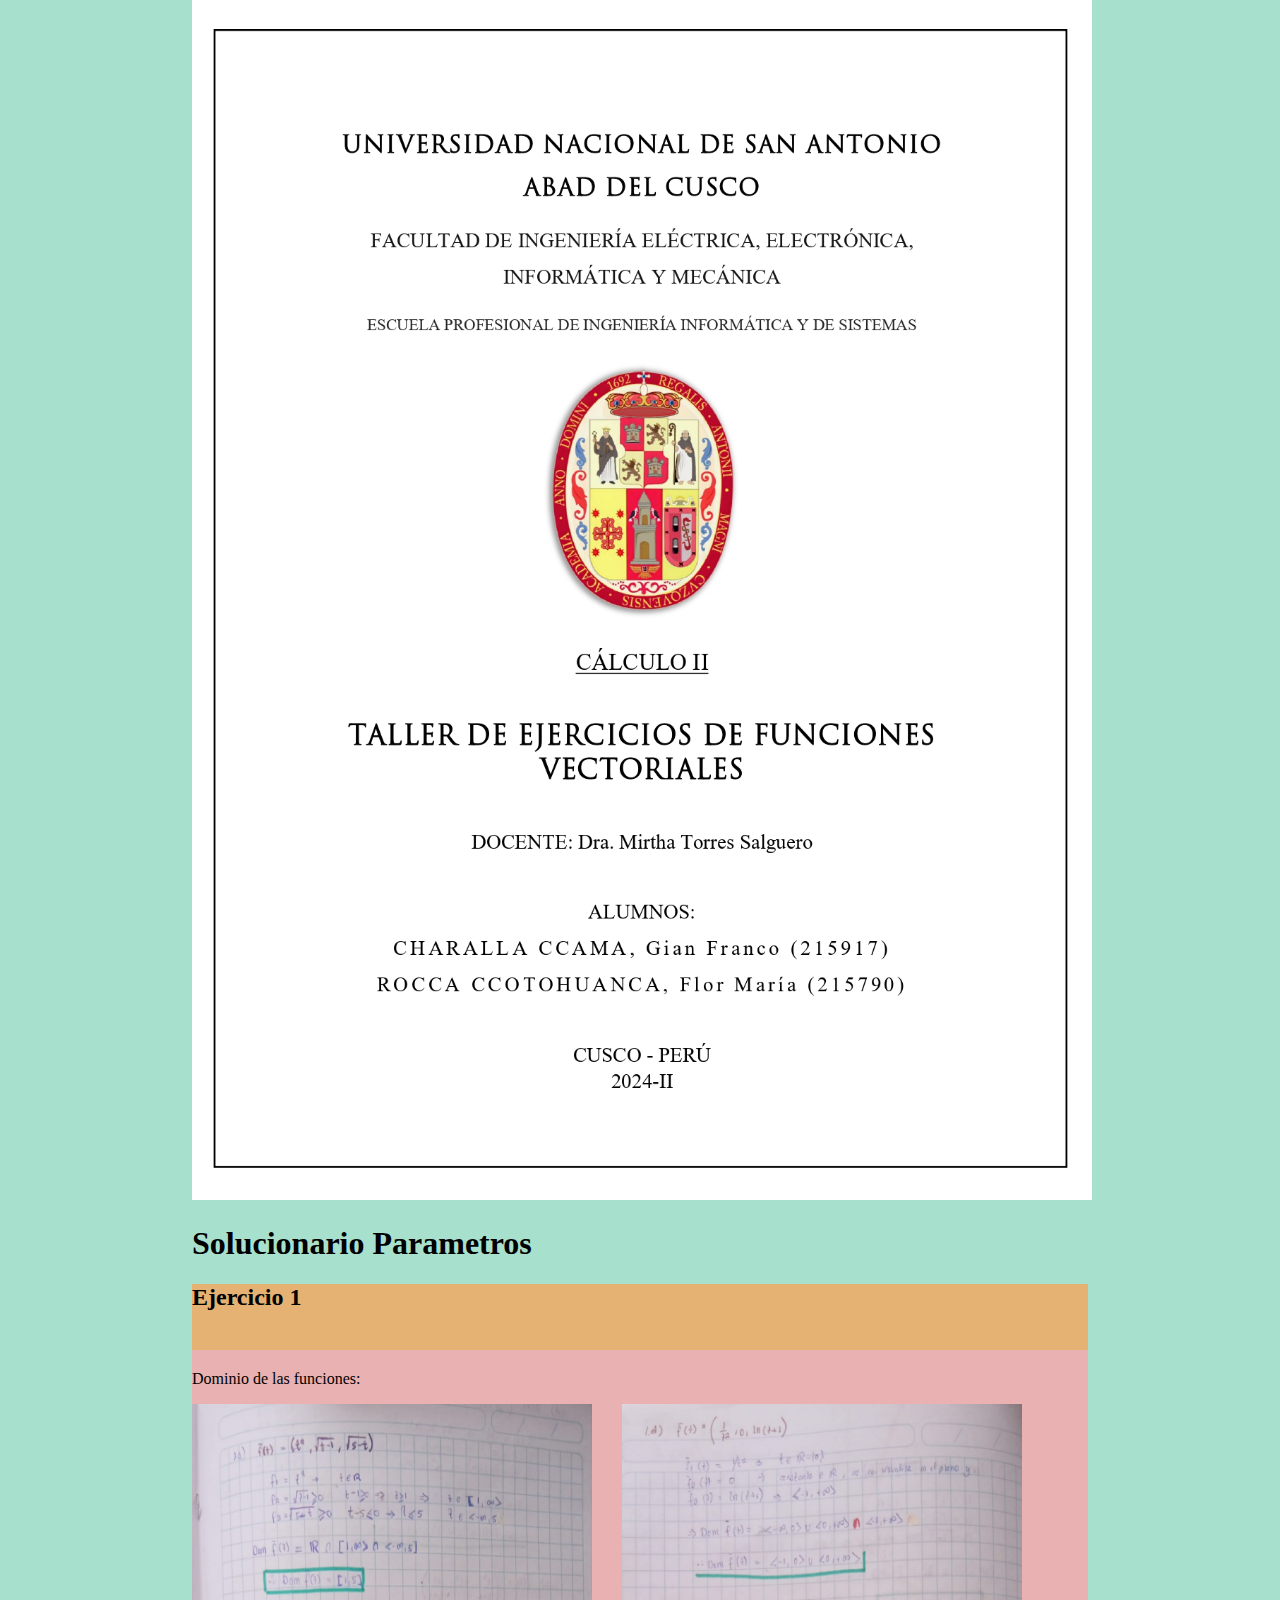
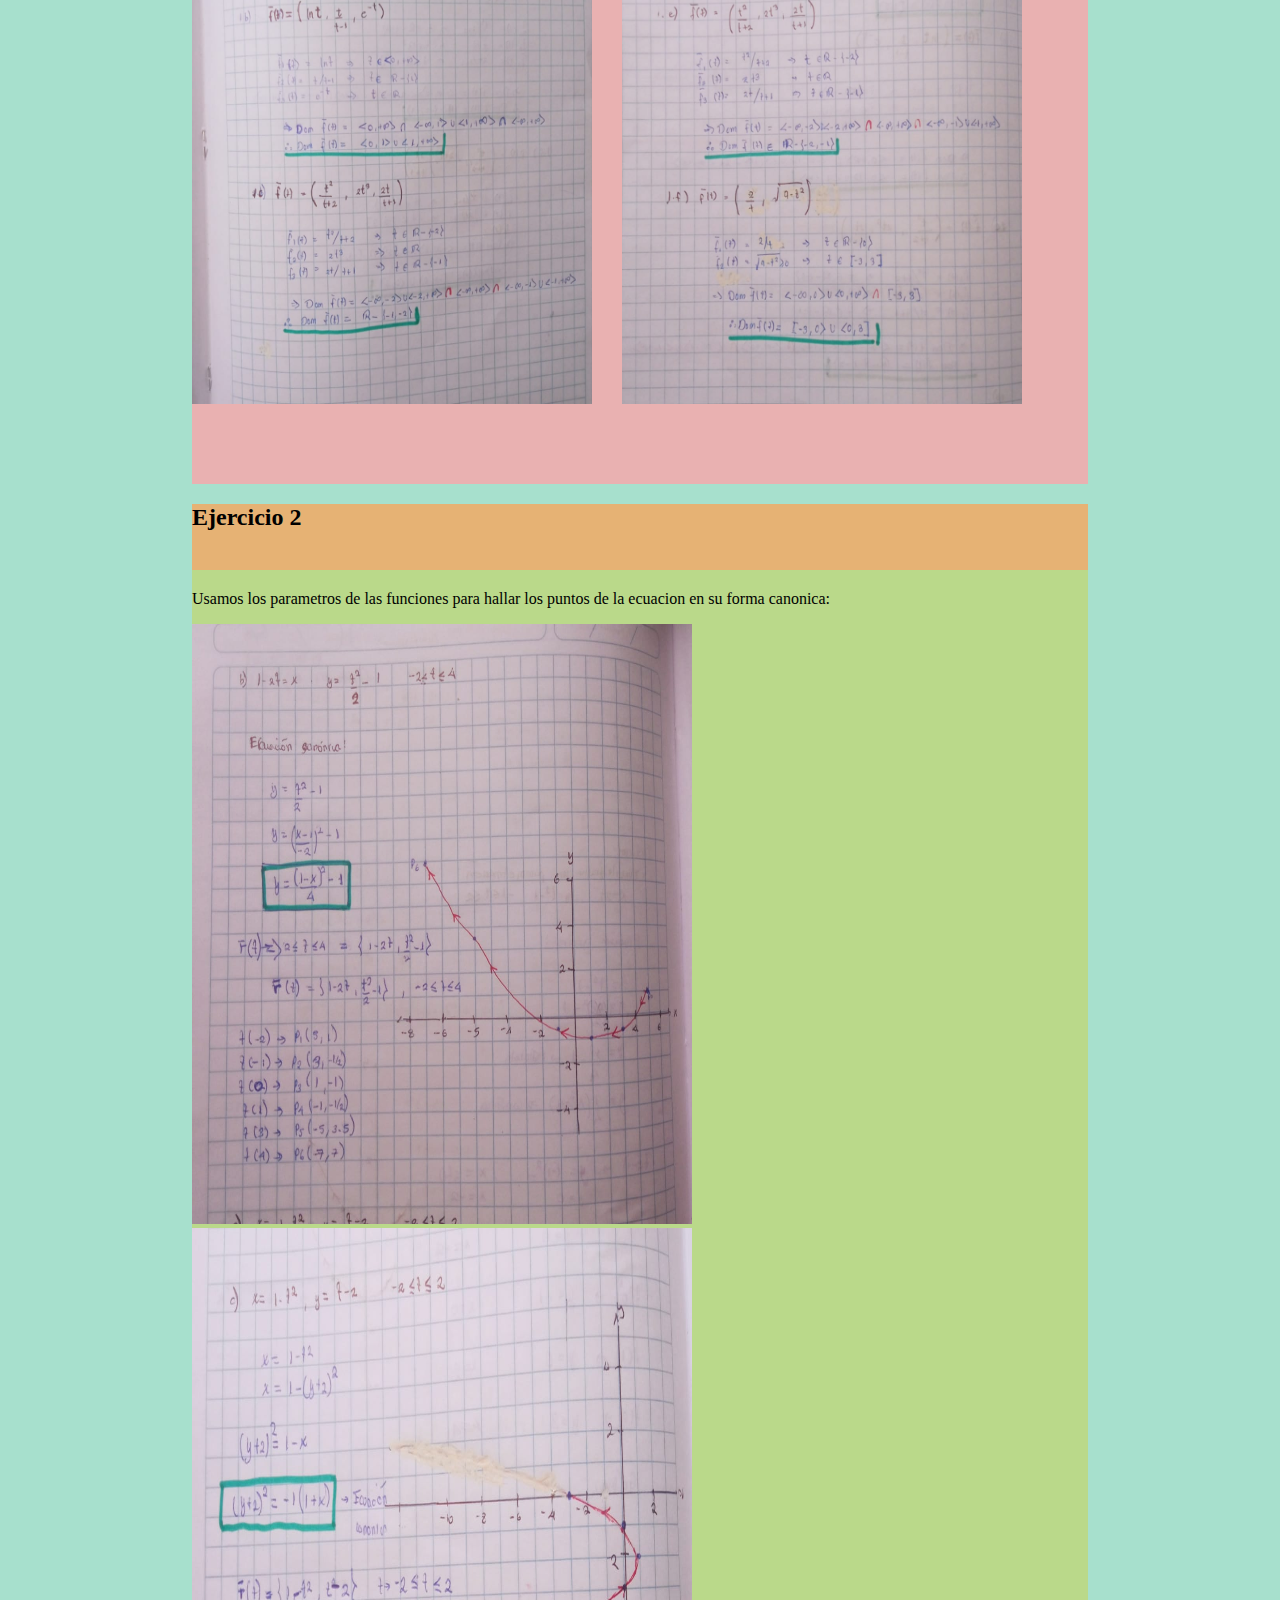
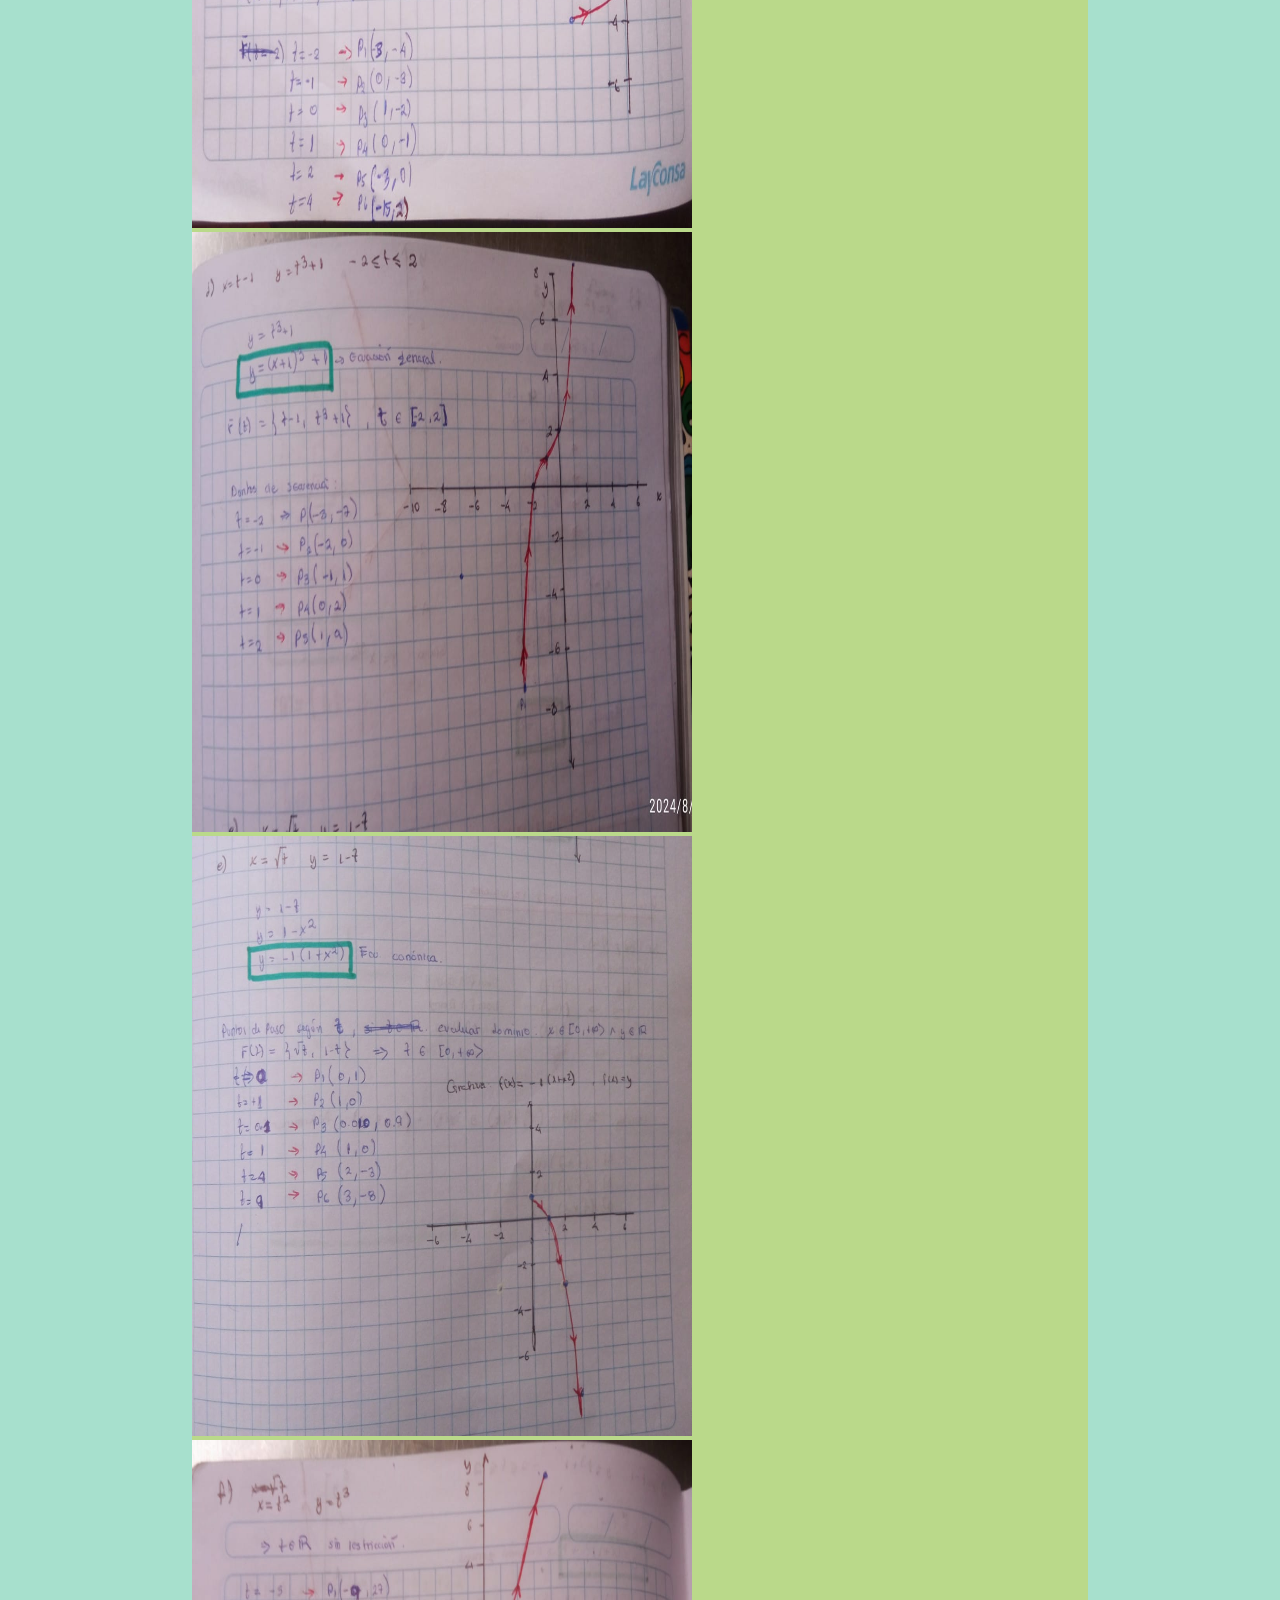
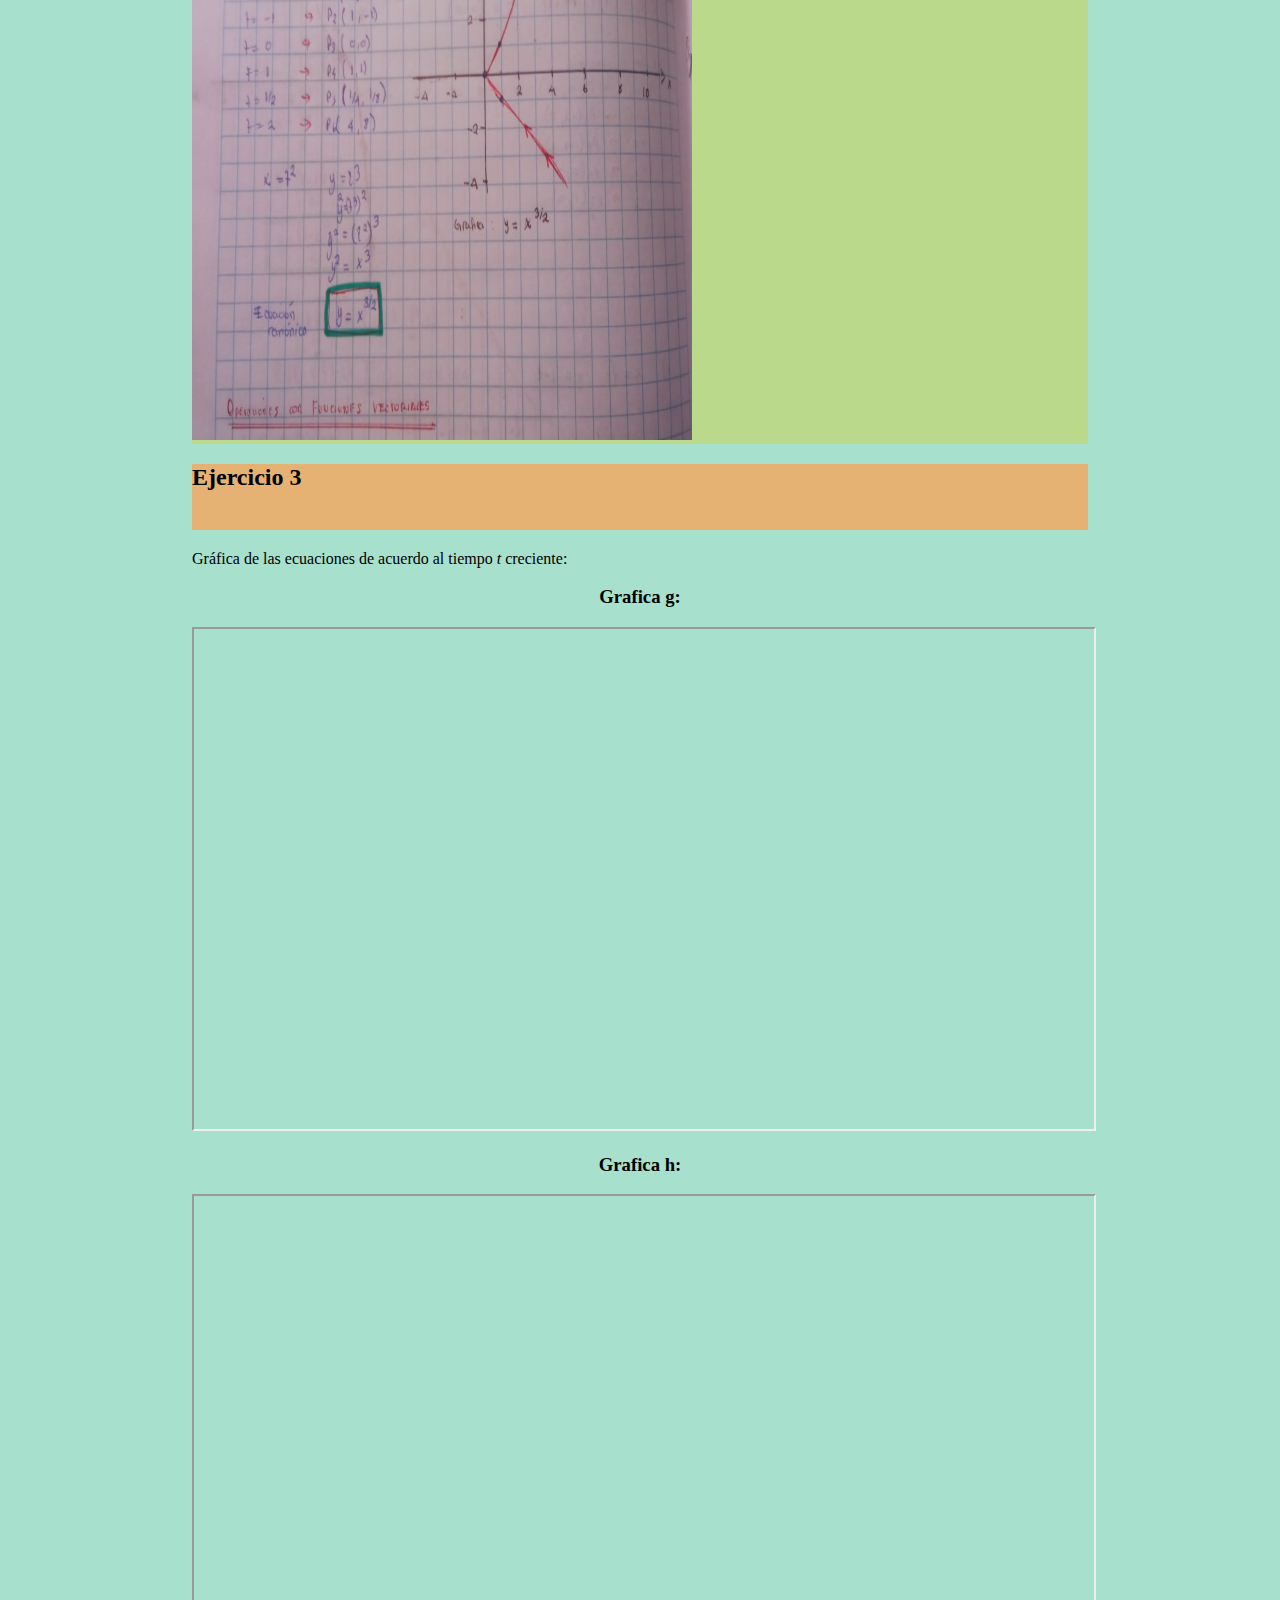
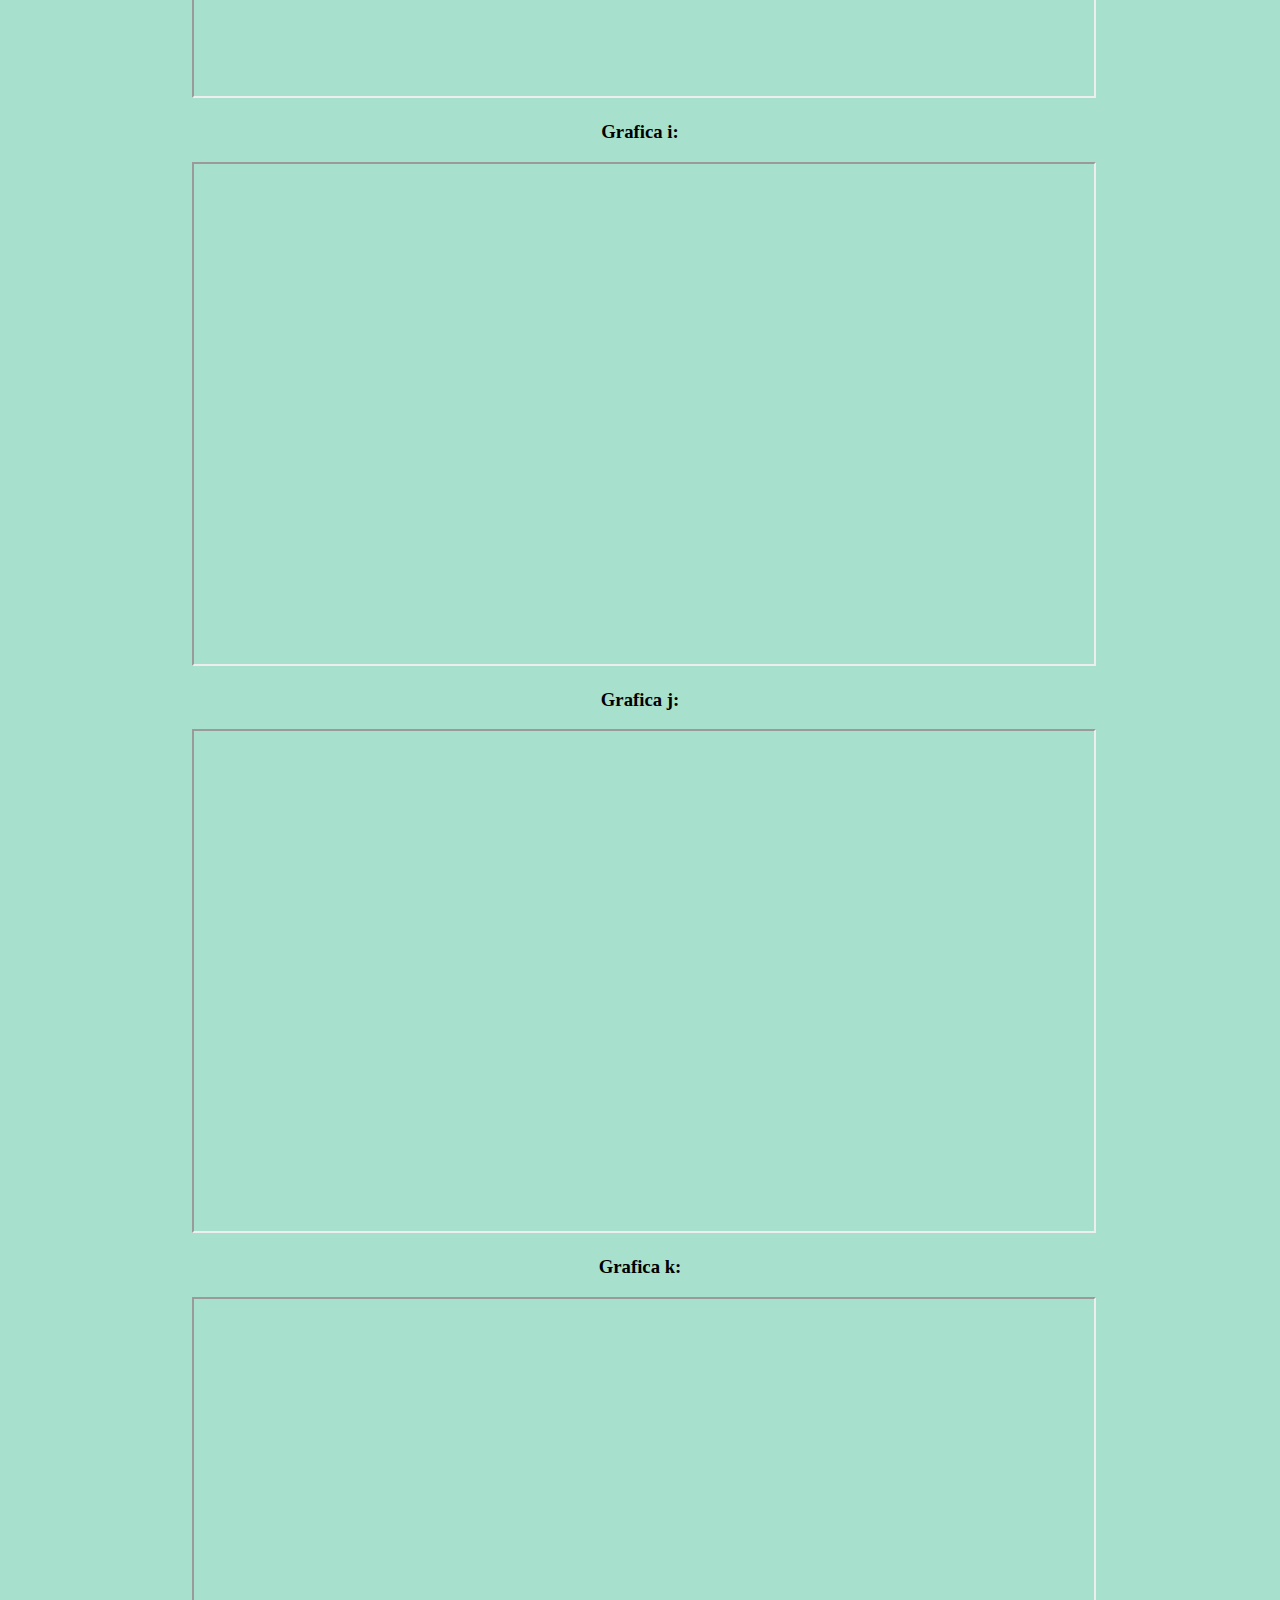
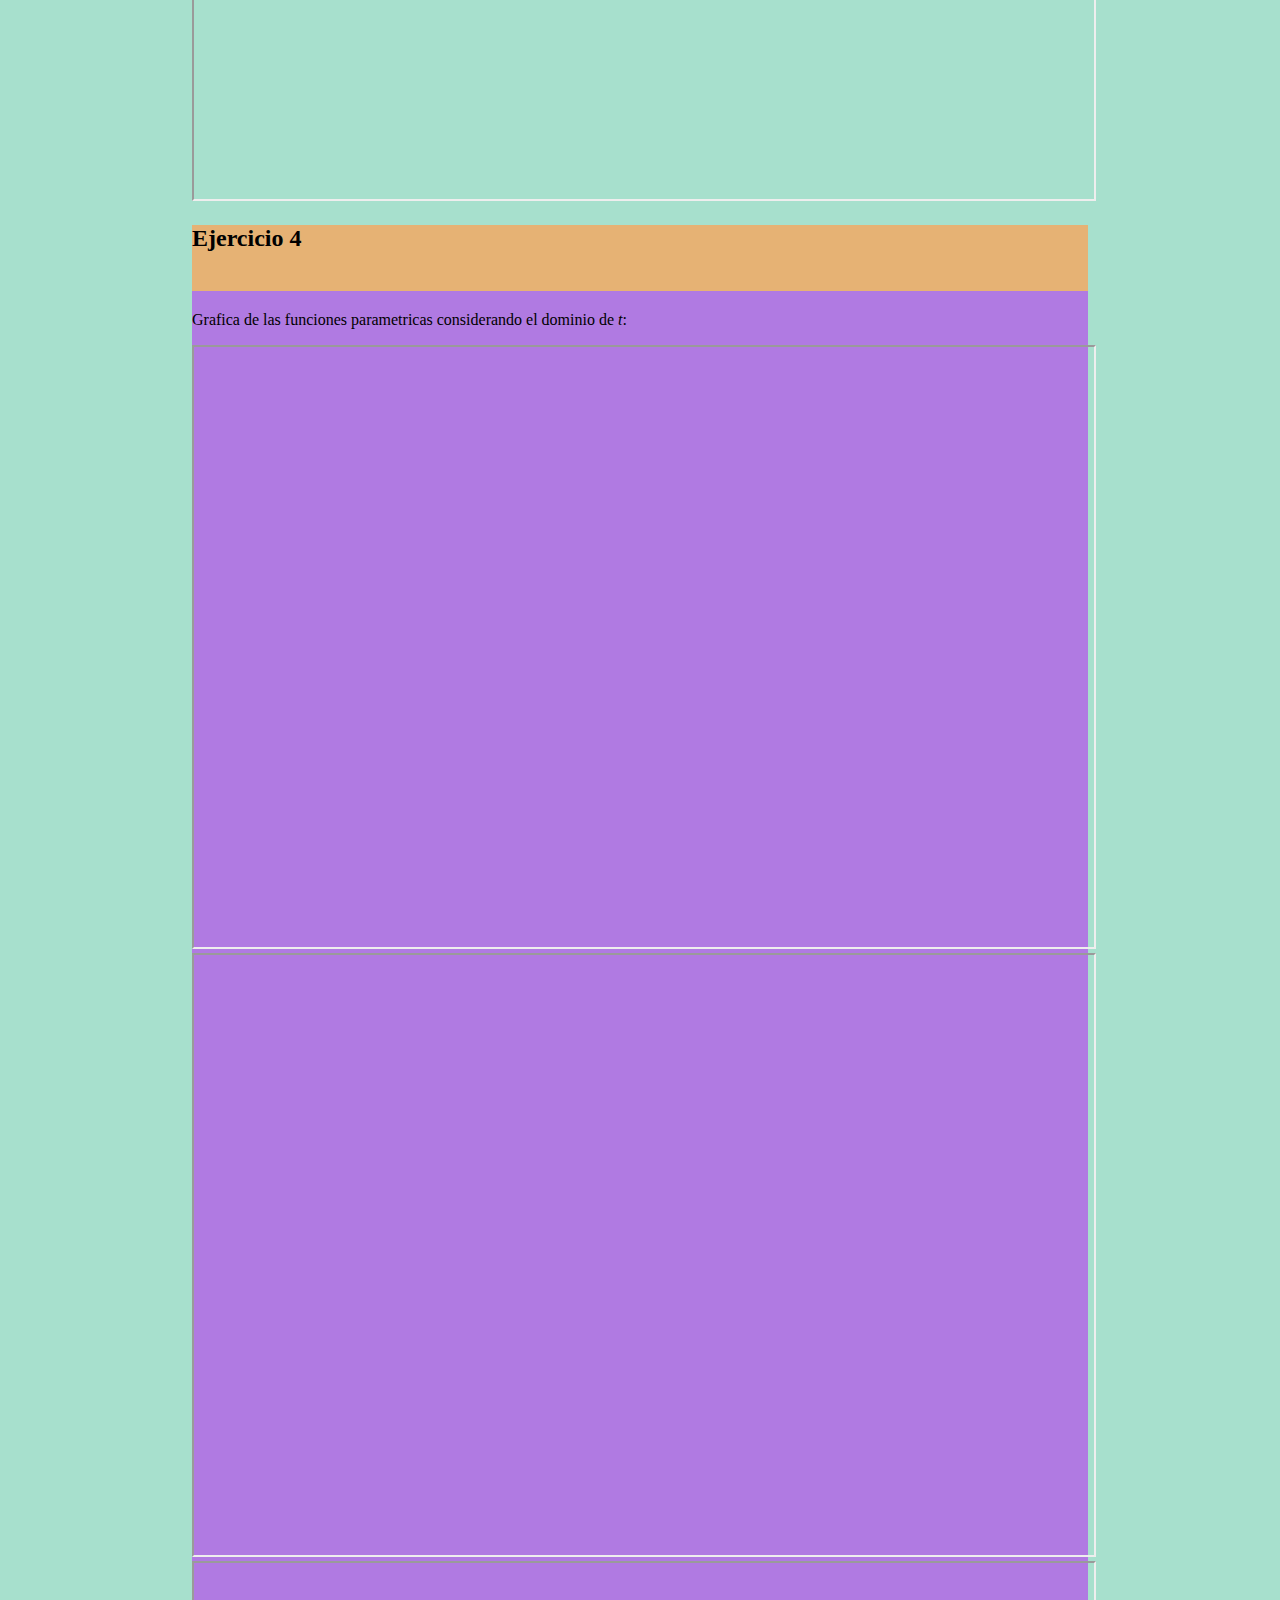
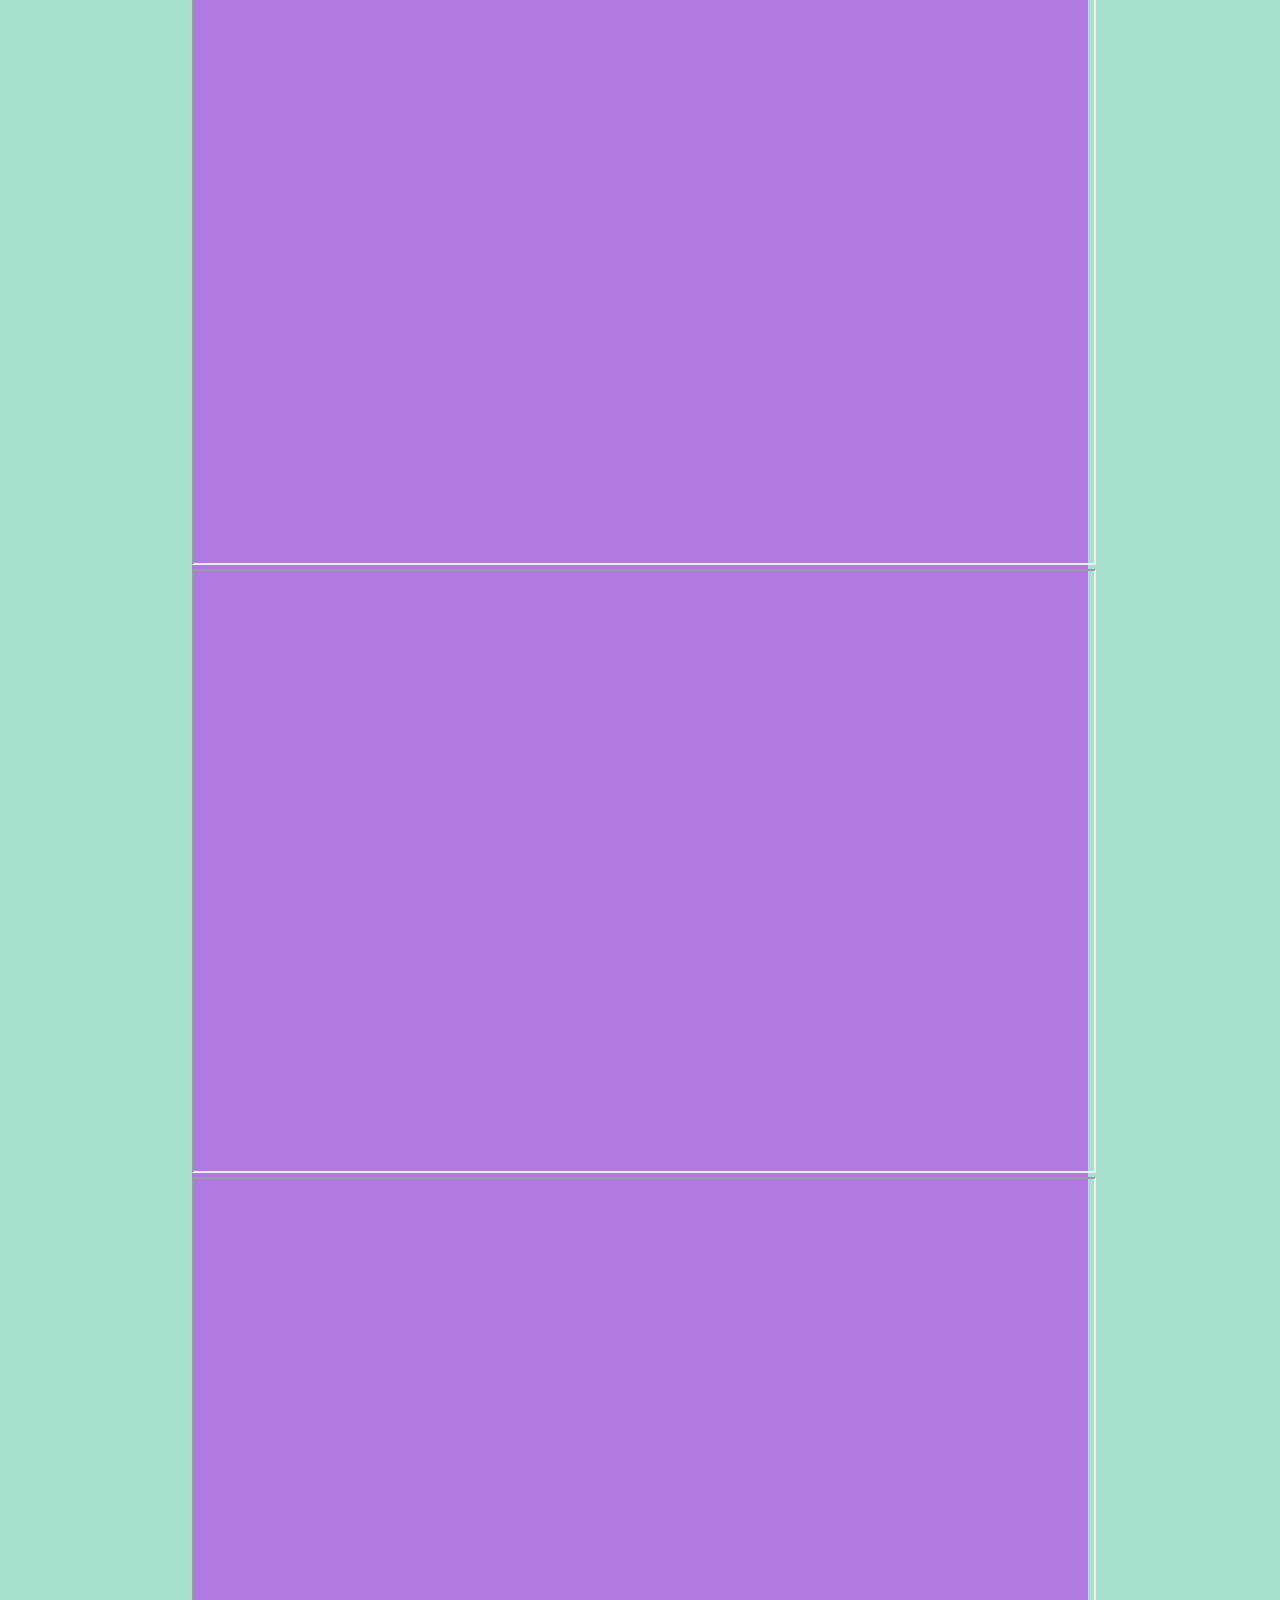
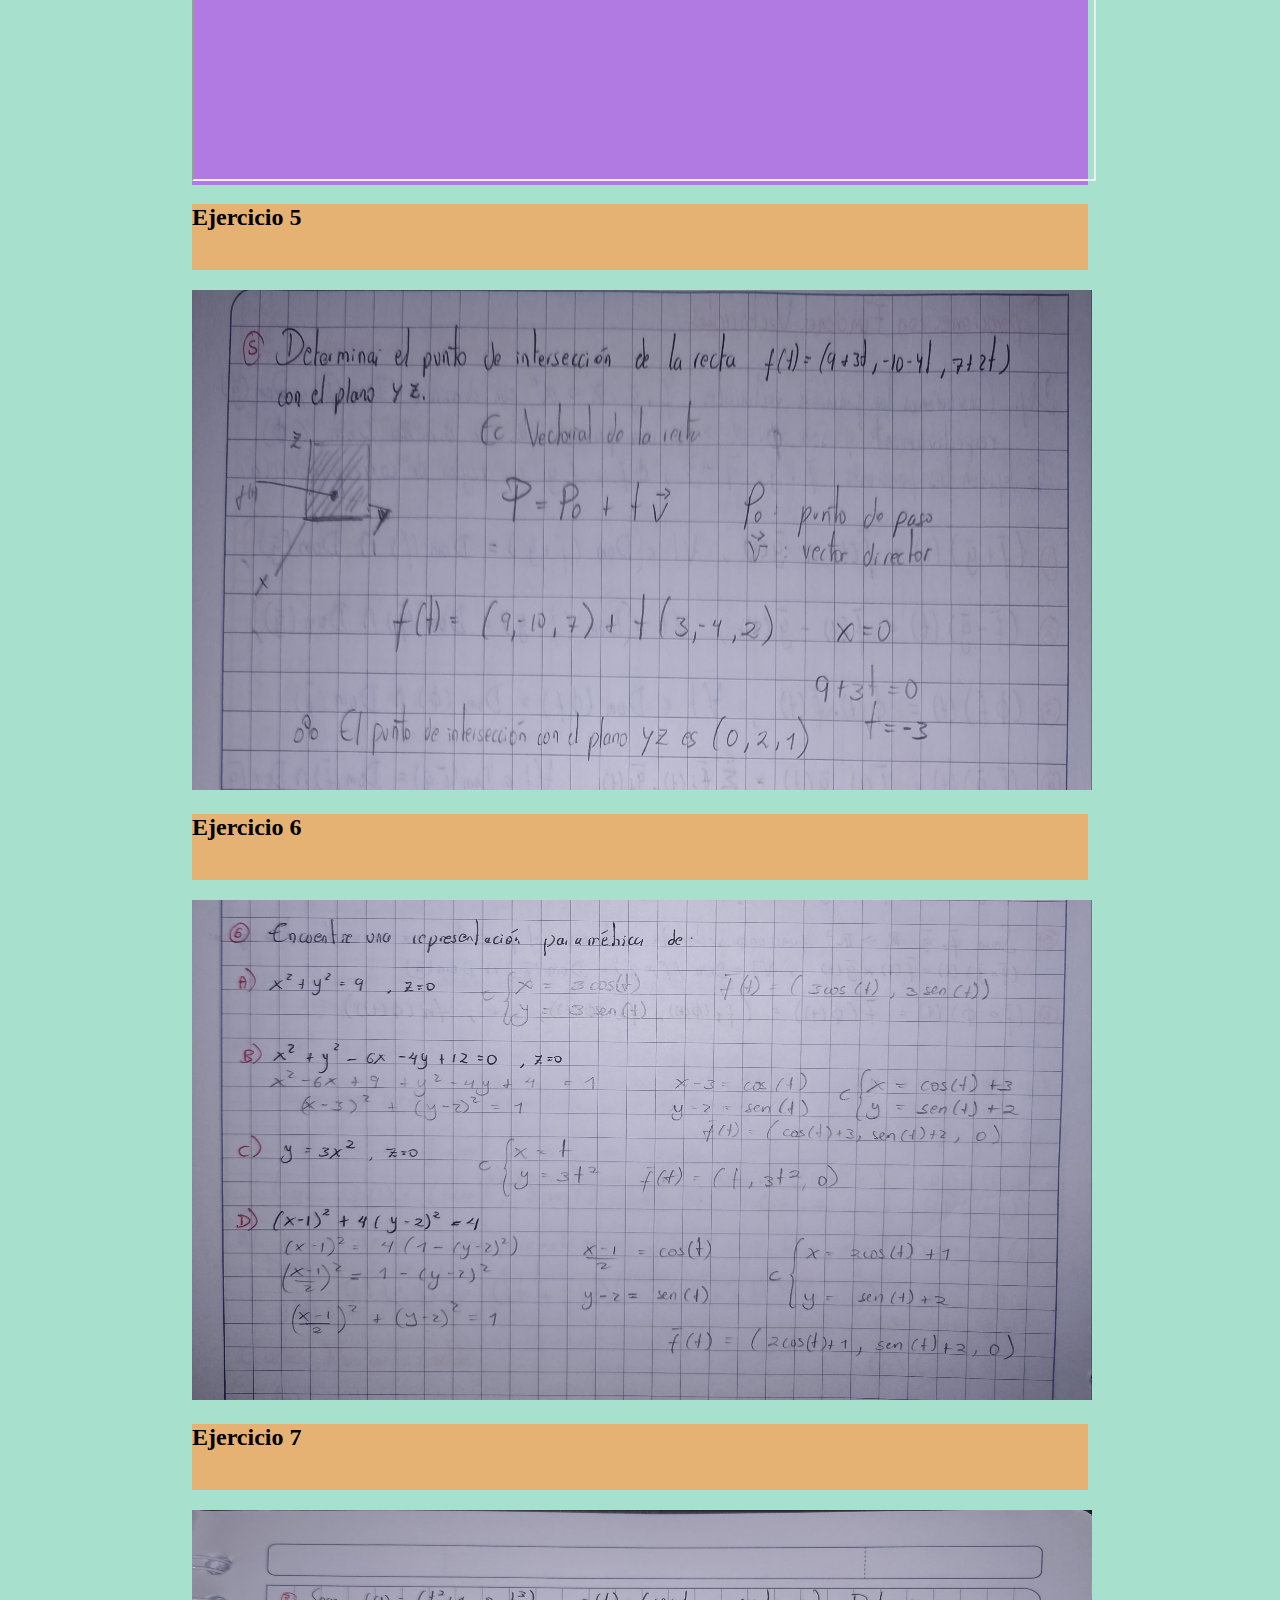
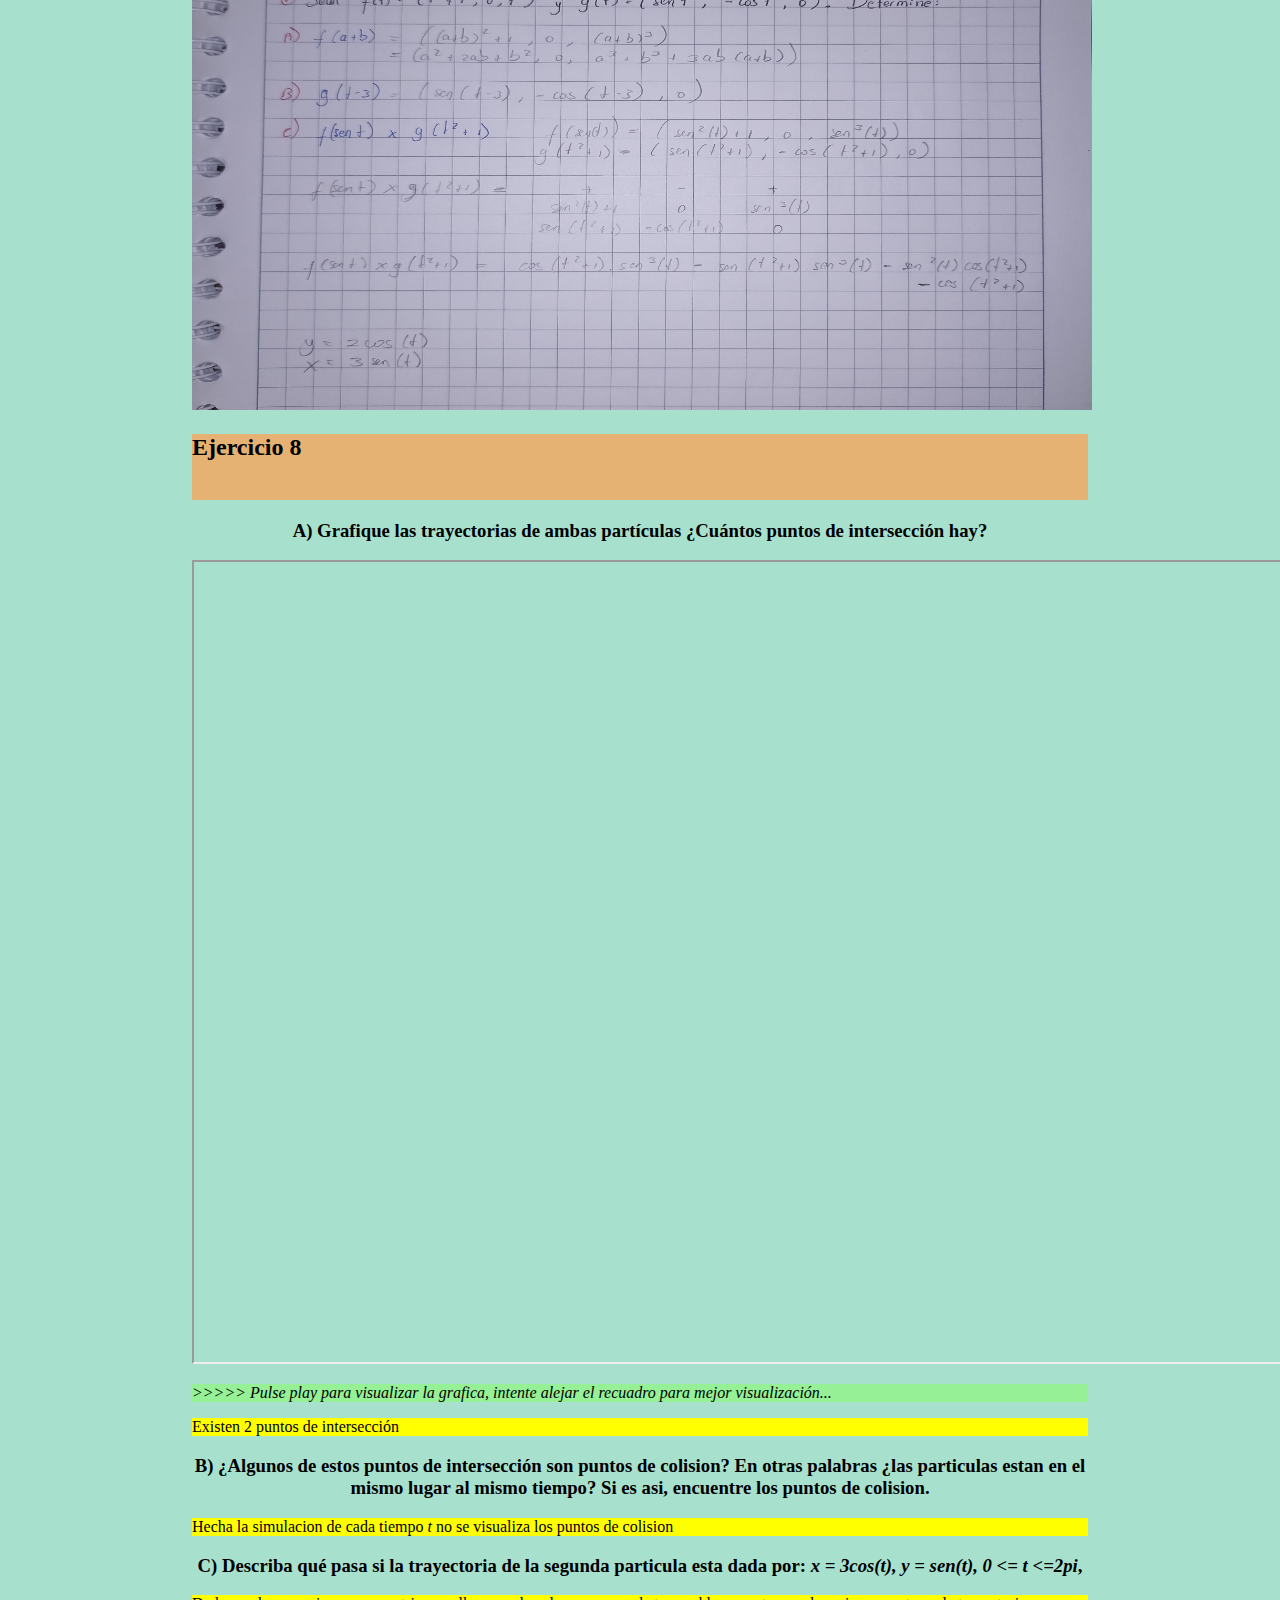
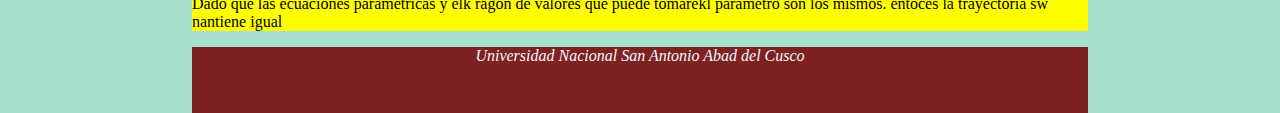
<file: index.html>
<!DOCTYPE html>
<html lang="en" lang="UTF-8" >

<head>
    <meta charset="UTF-8">
    <meta name="viewport" content="width=device-width, initial-scale=1.0">
    <link rel="preconnect" href="https://fonts.googleapis.com">
    
    <link rel="stylesheet" href="fondo.css">
    <title>SolucionarioCalculo2</title>
</head>
    
<body>
    <img src="conte_/CARATULA_CALCULO_page-0001.jpg" width="900" height="1200" title="image 5" >
    <h1>Solucionario Parametros </h1>
    <div class="ejer1">
        
            <h2>Ejercicio 1</h2>
            <p>Dominio de las funciones:</p></b>
        <div class="dominio">
            <img src="conte1/Imagen1_1.jpg" >
            <img src="conte1/Imagen1_2.jpg" >
        </div>
        
    </div>
    
    <div class = "ejer2">
        <h2>Ejercicio 2</h2>
        <p>Usamos los parametros de las funciones para hallar los puntos de la ecuacion en su forma canonica: </p>
        <div class="forma_canonica">
            <img src= "conte2/Imagen1.jpg">
            <img src="conte2/Imagen2.jpg">
            <img src="conte2/Imagen3.jpg">
            <img src="conte2/Imagen 4.jpg">
            <img src="conte2/Imagen5.jpg">

        </div>
        
    </div>
    
    <div class = "ejer3">
        <h2>Ejercicio 3</h2>
        <p>Gráfica de las ecuaciones de acuerdo al tiempo <i>t</i> creciente:</p>
        <h3>Grafica g: </h3>
        <iframe src="conte3/g.html" width="900" height="500" title="Iframe 1"></iframe>
        <h3>Grafica h: </h3>
        <iframe src="conte3/h.html" width="900" height="500" title="Iframe 2" ></iframe>
        <h3>Grafica i: </h3>
        <iframe src="conte3/i.html" width="900" height="500" title="Iframe 3"></iframe>
        <h3>Grafica j: </h3>
        <iframe src="conte3/j.html" width="900" height="500" title="Iframe 4"></iframe>
        <h3>Grafica k: </h3>
        <iframe src="conte3/Ejercicio3_k.html" width="900" height="500" title="Iframe 5"></iframe>
    </div>
    
    <div class="ejer4">
        <h2>Ejercicio 4</h2>
        <p>Grafica de las funciones parametricas considerando el dominio de <i>t</i>:</p>
        <div class="tiempo">
            <iframe src="conte4/4e1.html"></iframe>
            <iframe src="conte4/4b.html"></iframe>
            <iframe src="conte4/4c.html"></iframe>
            <iframe src="conte4/4d.html"></iframe>
            <iframe src="conte4/4e.html"></iframe>
        </div>
        
    </div>
    
    <div class="ejer">
        <h2>Ejercicio 5</h2>
        <img src="conte_/Imagen56.jpg" width="900" height="500" title="image 5" >
    </div>
    
    <div class="ejer">
        <h2>Ejercicio 6</h2>
        <img src="conte_/Imagen56 - copia.jpg" width="900" height="500" title="image 5" >

    </div>
   
    <div class="ejer">
        <h2>Ejercicio 7</h2>
        <img src="conte_/Imagen7.jpg" width="900" height="500" title="image 5" >
    </div>
    
    <div class="ejer">
        <h2>Ejercicio 8</h2>
        
       
        <h3> A) Grafique las trayectorias de ambas partículas ¿Cuántos puntos de intersección hay?</h3>
        <iframe src=" https://www.geogebra.org/classic/nfhcpdzw" width=1200" height="800"></iframe>
        <p style = "background-color: rgb(150, 240, 150)"><i>  >>>>>   Pulse play para visualizar la grafica, intente alejar el recuadro para mejor visualización...</i></p>
        <p style = "background-color: yellow">Existen 2 puntos de intersección</p>
        <h3>B) ¿Algunos de estos puntos de intersección son puntos de colision? En otras palabras ¿las particulas estan
            en el mismo lugar al mismo tiempo? Si es asi, encuentre los puntos de colision.
        </h3>
        <p style = "background-color: yellow">Hecha la simulacion de cada tiempo <i>t</i> no se visualiza los puntos de colision</p>
        <h3>C) Describa qué pasa si la trayectoria de la segunda particula esta dada por: <i>x = 3cos(t), y = sen(t), 0 <= t <=2pi</i>,</h3>
        <p style = "background-color: yellow">Dado que las ecuaciones parametricas y elk ragon de valores que puede tomarekl parametro son los mismos. entoces la trayectoria sw nantiene igual</p>
    </div>
   

</body>
<footer>
    <p> <i>Universidad Nacional San Antonio Abad del Cusco</i></p>
</footer>
</html>
</file>
<file: fondo.css>
h2{
    height: 66px;
    background-color: rgb(230, 178, 116);
}
.ejer1{
    height:800px;
    padding: auto;
    width: 100%;
    background-color: rgb(233, 177, 177);
    position: relative; 
    background-position-x: 25px;   
    

}
.dominio img{
    height: 600px;
    width: 400px;
    margin-right: 30px;

    
}

.dominio{
    display: flex;
    position: relative;
    
}
.ejer2{
    background-color: rgb(186, 217, 138)
    ;
}
.forma_canonica img{
    height:600px;
    width: 500px;
    padding-right: 10%;
}
h3{
    text-align: center;
}

.ejer4{
    background-color: rgb(176, 122, 226);
}
.tiempo iframe{
    height: 600px;
    width: 900px;
    margin-right: 30px;
    
}
.ejer img{
    background-position: center;
}
footer{
    height: 66px;
    background-color: rgb(126, 33, 33);
    text-align: center;
    color: aliceblue;
    
}
footer p{
    bottom: 33px;
}
body{
    margin: 0 15%;
    background-color: rgb(167, 224, 205);
}
</file>
